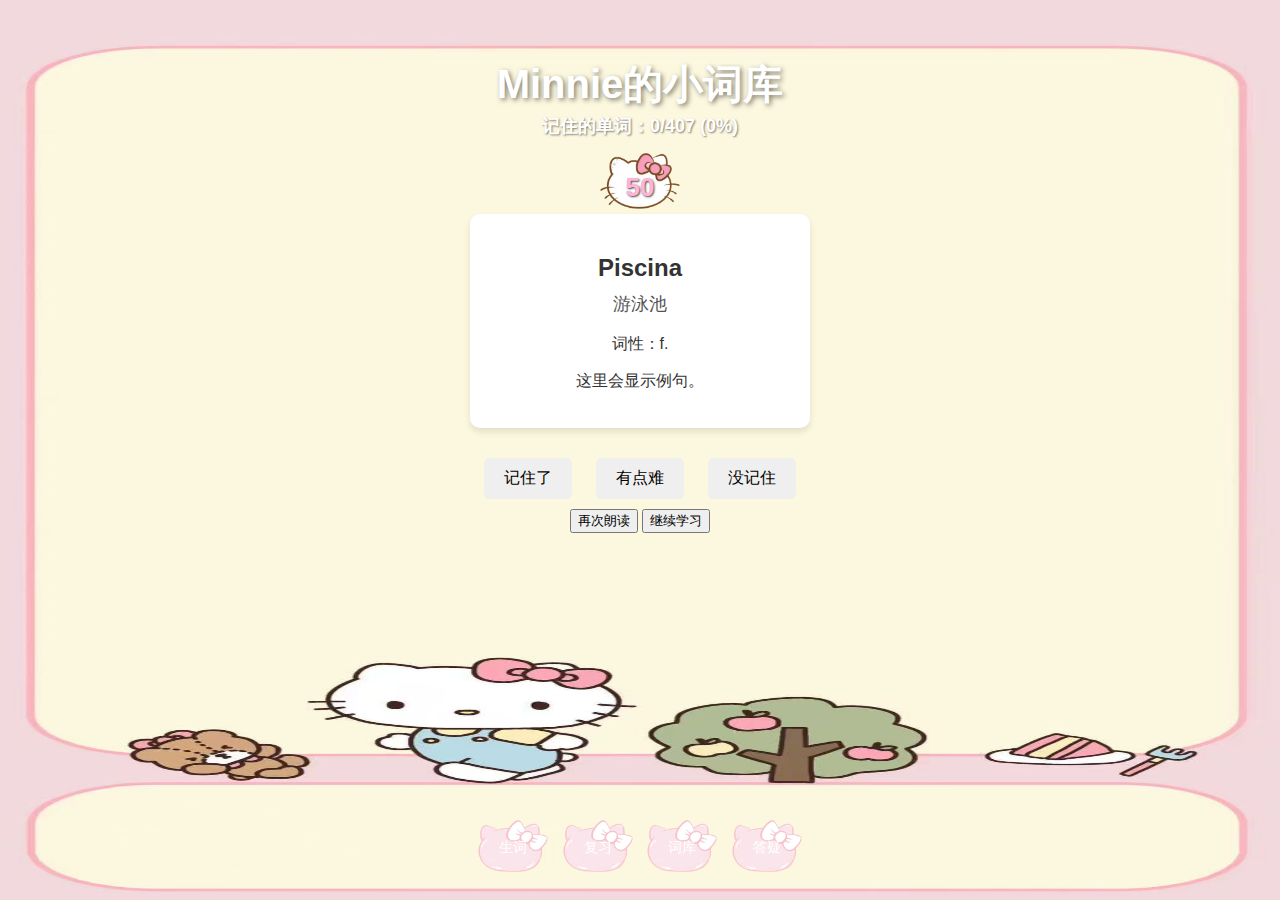
<file: index.html>
<!DOCTYPE html>
<html lang="zh">
<head>
  <meta charset="UTF-8">
  <meta name="viewport" content="width=device-width, initial-scale=1.0, user-scalable=no">
  <meta name="apple-mobile-web-app-capable" content="yes">
  <meta name="apple-mobile-web-app-status-bar-style" content="black-translucent">
  <title>Minnie的小词库</title>
  <link rel="stylesheet" href="style.css">
</head>
<body>
  <!-- 页面1：单词记忆页面 -->
  <div id="page1" class="page">
    <header>
      <h1>Minnie的小词库</h1>
      <div id="stats">记住的单词：0/0 (0%)</div>
      <div class="image-container">
        <img src="img3.jpg" alt="学习目标" id="goal-image" />
        <div id="daily-goal">50</div>
      </div>
    </header>
    <main>
      <div id="flashcard">
        <h2 id="word">加载中...</h2>
        <p id="meaning"></p>
        <p id="partOfSpeech">词性：未知</p>
        <p id="example-sentence">这里会显示例句。</p>
      </div>
      <div id="encouragement" class="hidden"></div>
      <div id="controls">
        <button onclick="updateResponse('easy')">记住了</button>
        <button onclick="updateResponse('medium')">有点难</button>
        <button onclick="updateResponse('hard')">没记住</button>
      </div>
      <button id="speakButton">再次朗读</button>
      <button id="continueButton">继续学习</button>
    </main>
  </div>

  <!-- 页面2：新页面 -->
  <div id="page2" class="page hidden">
    <header>
      <h1>足迹🐾</h1>
      <div id="review-stats">记住的单词：0/0 (0%)</div>
    </header>
    <main>
      <div id="flashcard-empty">
        <h2 id="review-word">加载中...</h2>
        <p id="review-meaning"></p>
      </div>
      <div id="controls-review" style="margin-bottom: 20px;">
        <button style="margin-right: 10px;" onclick="showPreviousReviewWord()">上一个单词</button>
        <button style="margin-right: 10px;" onclick="showNextReviewWord()">下一个单词</button>
      </div>
      <button id="reviewSpeakButton">再次朗读</button>
    </main>
  </div>

  <!-- 词库页面 -->
  <div id="page3" class="page hidden" style="background-image: url('img2.jpg');">
    <header>
      <h1 class="header-title">词库</h1>
    </header>
    <main>
      <div id="vocabList">
        <div class="expandable">
          <div class="expandable-header" onclick="toggleExpand('a1')">
            <span id="arrow-a1" class="arrow">▶️</span> A1词汇
          </div>
          <div id="a1" class="expandable-content hidden">
            <div class="sub-item" onclick="loadVocab('vocab.json')">U1词汇</div>
            <div class="sub-item" onclick="loadVocab('vocab2.json')">U2词汇</div>
          </div>
        </div>
      </div>
    </main>
  </div>

  <!-- 答疑页面 -->
  <div id="page4" class="page hidden" style="background-image: url('img2.jpg');">
    <h2 class="header-title" style="margin-top: 60px;">答疑</h2>
    <div id="chatHistory" class="chat-history"></div>
    <div class="input-container">
        <input type="text" id="userInput" placeholder="输入你的问题..." />
        <button id="sendButton">发送</button>
    </div>
  </div>

  <!-- 页面切换按钮，使用自定义图片 -->
  <footer>
    <div class="button-container">
      <div class="button-wrapper" onclick="switchPage('page1')">
        <img src="Button.jpg" alt="生词" id="wordButton">
        <span>生词</span>
      </div>
      <div class="button-wrapper" onclick="switchPage('page2')">
        <img src="Button.jpg" alt="复习" id="reviewButton">
        <span>复习</span>
      </div>
      <div class="button-wrapper" onclick="switchPage('page3')">
        <img src="Button.jpg" alt="词库" id="vocabButton">
        <span>词库</span>
      </div>
      <div class="button-wrapper" onclick="switchPage('page4')">
        <img src="Button.jpg" alt="答疑" id="qaButton">
        <span>答疑</span>
      </div>
    </div>
  </footer>

  <div id="generated-form"></div>

  <script src="script.js"></script>
</body>
</html>
</file>
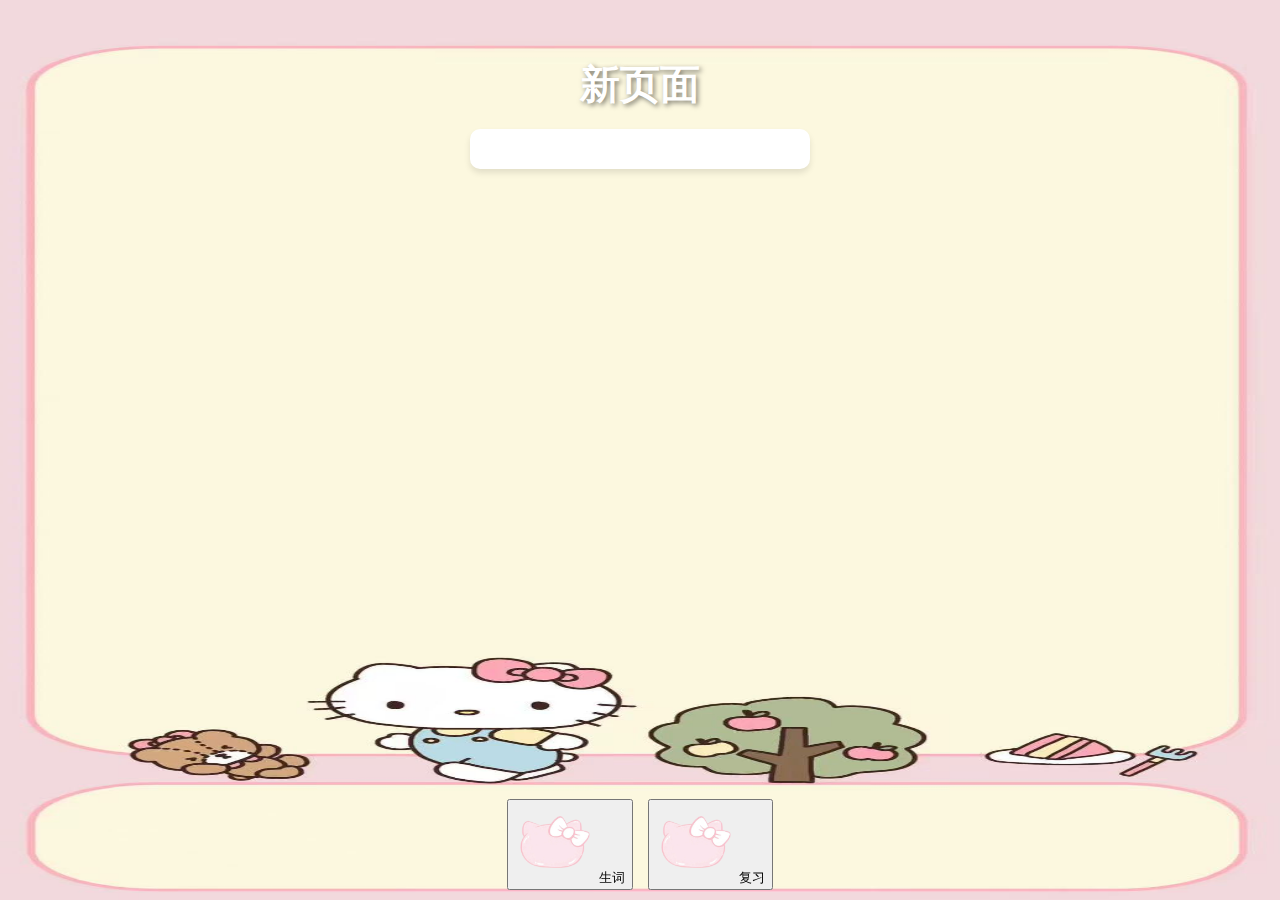
<file: review.html>
<!DOCTYPE html>
<html lang="zh">
<head>
  <meta charset="UTF-8">
  <meta name="viewport" content="width=device-width, initial-scale=1.0">
  <title>新页面</title>
  <link rel="stylesheet" href="style.css">
</head>
<body>
  <header>
    <h1>新页面</h1>
  </header>
  <main>
    <div id="flashcard">
      <!-- 这里可以添加新的内容 -->
    </div>
  </main>
  <footer>
    <button onclick="window.location.href='index.html'">
      <img src="Button.jpg" alt="当前页面">
      <span>生词</span>
    </button>
    <button onclick="window.location.href='review.html'">
      <img src="Button.jpg" alt="新页面">
      <span>复习</span>
    </button>
  </footer>
</body>
</html>
</file>
<file: style.css>
/* 页面样式 */
body {
  font-family: Arial, sans-serif;
  margin: 0;
  padding: 0;
  text-align: center;
  color: #333;

  /* 设置背景图片 */
  background-image: url('img2.jpg'); /* 替换为你的图片名称 */
  background-size: 100% 100%; /* 背景拉伸以覆盖整个屏幕 */
  background-position: center; /* 背景居中显示 */
  background-repeat: no-repeat; /* 防止背景重复 */
  background-attachment: fixed; /* 背景固定 */
  height: 100vh; /* 确保背景高度为屏幕高度 */
  overflow: hidden; /* 避免滚动条 */
  background-color: #f2d9dd; /* 替换为您的背景颜色 */
}

/* 页面特定的背景设置 */
.page {
  background-image: url('img2.jpg'); /* 替换为你的图片名称 */
  background-size: 100% 100%; /* 背景拉伸以覆盖整个屏幕 */
  background-position: center; /* 背景居中显示 */
  background-repeat: no-repeat; /* 防止背景重复 */
  background-attachment: fixed; /* 背景固定 */
  height: 100vh; /* 确保背景高度为屏幕高度 */
  overflow: hidden; /* 避免滚动条 */
  background-color: #f2d9dd; /* 替换为您的背景颜色 */
}

header {
  background: transparent; /* 背景透明 */
  color: white; /* 标题文字为白色 */
  font-size: 20px; /* 标题字体大小 */
  font-weight: bold; /* 标题加粗 */
  text-shadow: 2px 2px 5px rgba(0, 0, 0, 0.5); /* 添加文字阴影 */
  padding: 10px 0;
  width: 90%; /* 与卡片宽度一致 */
  margin: 0 auto; /* 居中标题 */
  position: relative; /* 使用相对定位调整位置 */
  top: 20px; /* 将标题向下移动 10px，根据需求调整数值 */
}

/* 单词卡片样式 */
#flashcard, #flashcard-empty {
  margin: 20px auto; /* 居中对齐 */
  padding: 20px; /* 内边距 */
  background: white; /* 背景颜色为白色 */
  border-radius: 10px; /* 圆角边框 */
  box-shadow: 0 4px 6px rgba(0, 0, 0, 0.1); /* 添加轻微阴影 */
  max-width: 300px; /* 缩小最大宽度 */
  width: 90%; /* 确保在小屏幕设备上适配 */
}

#controls button {
  margin: 10px;
  padding: 10px 20px;
  border: none;
  border-radius: 5px;
  cursor: pointer;
  font-size: 16px;
}

/* 显示单词的字体样式 */
#word {
  font-size: 24px;
  font-weight: bold;
  margin-bottom: 10px;
  color: #333; /* 主标题颜色 */
}

#meaning {
  font-size: 18px;
  color: #555;
  margin-top: 5px;
}

#meaning small {
  font-size: 14px;
  color: #777; /* 词性颜色 */
}

/* 隐藏未激活页面 */
.hidden {
  display: none;
}

/* 页脚按钮样式（自定义图片按钮） */
footer {
  position: fixed;
  bottom: 0;
  left: 0;
  width: 100%;
  display: flex;
  justify-content: center; /* 或者使用 space-around */
  gap:15px;
  background-color: transparent; /* 将背景颜色设置为透明 */
  padding: 10px;
  box-sizing: border-box; /* 确保 padding 不会影响总宽度 */
}

footer img {
  width: 70px; /* 增加宽度 */
  height: 70px; /* 增加高度 */
  margin: 5px; /* 保持边距 */
  cursor: pointer;
  border: none;
  outline: none;
  object-fit: contain; /* 确保图片完整显示 */
}

footer img:hover {
  transform: scale(1.1); /* 鼠标悬停时放大 */
  transition: transform 0.2s ease-in-out; /* 平滑放大效果 */
}

.button-container {
  position: relative;
  display: inline-block;
}

.button-wrapper {
  position: relative; /* 使子元素可以绝对定位 */
  display: inline-block; /* 使容器适应图片大小 */
  cursor: pointer; /* 鼠标悬停时显示手型 */
}

.button-wrapper img {
  width: 70px; /* 按钮图片的宽度 */
  height: 70px; /* 按钮图片的高度 */
  border: none; /* 去掉边框 */
  outline: none; /* 去掉轮廓 */
}

.button-wrapper span {
  position: absolute; /* 绝对定位 */
  top: 50%; /* 垂直居中 */
  left: 50%; /* 水平居中 */
  transform: translate(-50%, -50%); /* 使元素中心对齐 */
  font-size: 14px; /* 根据需要调整字体大小 */
  color: white; /* 文本颜色 */
  text-align: center; /* 文本居中对齐 */
  pointer-events: none; /* 禁用文本的鼠标事件，确保点击区域灵敏 */
}

.button-wrapper img:hover {
  transform: scale(1.1); /* 鼠标悬停时放大 */
  transition: transform 0.2s ease-in-out; /* 平滑放大效果 */
}

.image-container {
  position: relative; /* 使子元素可以绝对定位 */
  display: inline-block; /* 使容器适应图片大小 */
}

#goal-image {
  width: 80px; /* 调整图片大小为80px */
  height: auto; /* 保持宽高比 */
  position: relative; /* 使其可以使用 top 属性 */
  top: -10px; /* 向上移动10px，您可以根据需要调整这个值 */
}

#daily-goal {
  position: absolute; /* 绝对定位 */
  top: 40%; /* 调整为适合的百分比，您可以根据需要调整这个值 */
  left: 50%; /* 水平居中 */
  transform: translate(-50%, -50%); /* 使元素中心对齐 */
  font-size: 26px; /* 根据需要调整字体大小 */
  color: #ffb3d9; /* 将颜色更改为淡粉色 */
  text-shadow: 1px 1px 2px rgba(0, 0, 0, 0.7); /* 添加阴影以提高可读性 */
}

#encouragement {
  position: absolute; /* 绝对定位 */
  top: 68%; /* 调整位置，向下移动 */
  left: 50%; /* 水平居中 */
  transform: translate(-50%, -50%); /* 使元素中心对齐 */
  font-size: 24px; /* 字体大小 */
  color: white; /* 字体颜色 */
  text-shadow: 1px 1px 2px rgba(0, 0, 0, 0.7); /* 添加阴影以提高可读性 */
  opacity: 1; /* 初始不透明度 */
  transition: opacity 1s ease; /* 淡出效果 */

  /* 添加背景图片 */
  background-image: url('ticket.png'); /* 替换为您的自定义图片路径 */
  background-size: contain; /* 确保背景图片完整显示 */
  background-position: center; /* 背景居中显示 */
  background-repeat: no-repeat; /* 防止背景重复 */
  padding: 20px; /* 内边距，确保文本不贴边 */
  border-radius: 10px; /* 圆角边框 */
}

#stats {
  position: relative; /* 使其可以使用 top 属性 */
  top: -25px; /* 向上移动30px，您可以根据需要调整这个值 */
  font-size: 18px; /* 根据需要调整字体大小 */
  color: white; /* 字体颜色 */
  text-shadow: 1px 1px 2px rgba(0, 0, 0, 0.5); /* 添加阴影以提高可读性 */
}

#flashcard {
  margin: 10px auto; /* 调整上边距，向上挪动 */
  padding: 20px; /* 内边距 */
  background: white; /* 背景颜色为白色 */
  border-radius: 10px; /* 圆角边框 */
  box-shadow: 0 4px 6px rgba(0, 0, 0, 0.1); /* 添加轻微阴影 */
  max-width: 300px; /* 缩小最大宽度 */
  width: 90%; /* 确保在小屏幕设备上适配 */
  position: relative; /* 使其可以使用 top 属性 */
  top: -10px; /* 向上移动10px，您可以根据需要调整这个值 */
}

#controls {
  margin-top: 10px; /* 调整上边距，向上挪动 */
}

.header-title {
  font-size: 40px; /* 字体大小 */
  color: white; /* 字体颜色 */
  text-shadow: 2px 2px 5px rgba(0, 0, 0, 0.5); /* 文字阴影 */
  position: relative; /* 使其可以使用 top 属性 */
  top: -5px; /* 向上移动10px，您可以根据需要调整这个值 */
}

.expandable {
    margin: 10px 0;
}

.expandable-header {
    cursor: pointer;
    font-size: 20px; /* 字体大小 */
    color: white; /* 字体颜色 */
    text-shadow: 1px 1px 2px rgba(0, 0, 0, 0.5); /* 文字阴影 */
}

.expandable-content {
    margin-left: 20px; /* 子项缩进 */
    font-size: 18px; /* 子项字体大小 */
    color: #f2d9dd; /* 子项颜色 */
}

.sub-item {
    cursor: pointer;
    margin: 5px 0; /* 子项间距 */
}

.arrow {
    color: white; /* 设置箭头颜色为白色 */
    font-size: 20px; /* 根据需要调整字体大小 */
    margin-right: 5px; /* 箭头与文本之间的间距 */
}

.chat-history {
    height: 45vh; /* 设置聊天记录的固定高度 */
    overflow-y: auto; /* 允许垂直滚动 */
    background-color: rgba(255, 255, 255, 0.9); /* 背景颜色 */
    border-radius: 10px; /* 圆角边框 */
    padding: 10px; /* 内边距 */
    margin-bottom: 10px; /* 与输入框的间距 */
    box-shadow: 0 4px 6px rgba(0, 0, 0, 0.1); /* 添加阴影 */
    width: 80%; /* 设置宽度为80% */
    margin: 0 auto; /* 居中对齐 */
    margin-top: 0; /* 向上挪动，设置为0以消除上边距 */
}

.input-container {
    display: flex; /* 使用 flexbox 布局 */
    justify-content: space-between; /* 在输入框和按钮之间留出空间 */
    width: 80%; /* 设置宽度为80% */
    margin: 0 auto; /* 居中对齐 */
    margin-top: 5px; /* 向上移动5px并与聊天框保持适当的间距 */
}

#userInput {
    flex: 1; /* 输入框占据剩余空间 */
    padding: 10px; /* 内边距 */
    border: 1px solid #ccc; /* 边框 */
    border-radius: 5px; /* 圆角边框 */
    margin-right: 10px; /* 输入框与按钮之间的间距 */
}

#sendButton {
    padding: 10px 20px; /* 按钮内边距 */
    border: none; /* 去掉边框 */
    border-radius: 5px; /* 圆角边框 */
    background-color: #007bff; /* 按钮背景颜色 */
    color: white; /* 按钮文字颜色 */
    cursor: pointer; /* 鼠标悬停时显示手型 */
}

#sendButton:hover {
    background-color: #0056b3; /* 悬停时按钮颜色变化 */
}

/* 消息样式 */
.chat-message {
    margin: 5px 0; /* 消息间距 */
    padding: 8px; /* 消息内边距 */
    border-radius: 10px; /* 圆角边框 */
    max-width: 70%; /* 消息最大宽度 */
    word-wrap: break-word; /* 允许长单词换行 */
}

.user-message {
    background-color: #d1e7dd; /* 用户消息背景颜色（绿色） */
    align-self: flex-end; /* 用户消息靠右 */
    margin-left: auto; /* 向右对齐 */
}

.ai-message {
    background-color: #f8d7da; /* AI 消息背景颜色（粉色） */
    align-self: flex-start; /* AI 消息靠左 */
    margin-right: auto; /* 向左对齐 */
}

/* 聊天记录容器 */
.chat-history {
    display: flex;
    flex-direction: column; /* 垂直排列消息 */
}

#page4 {
  background-image: url('img2.jpg'); /* 替换为你的图片名称 */
  background-size: 100% 100%; /* 背景拉伸以覆盖整个屏幕 */
  background-position: center; /* 背景居中显示 */
  background-repeat: no-repeat; /* 防止背景重复 */
  background-attachment: fixed; /* 背景固定 */
  height: 100vh; /* 确保背景高度为屏幕高度 */
  overflow: hidden; /* 避免滚动条 */
  background-color: #f2d9dd; /* 替换为您的背景颜色 */
}
</file>
